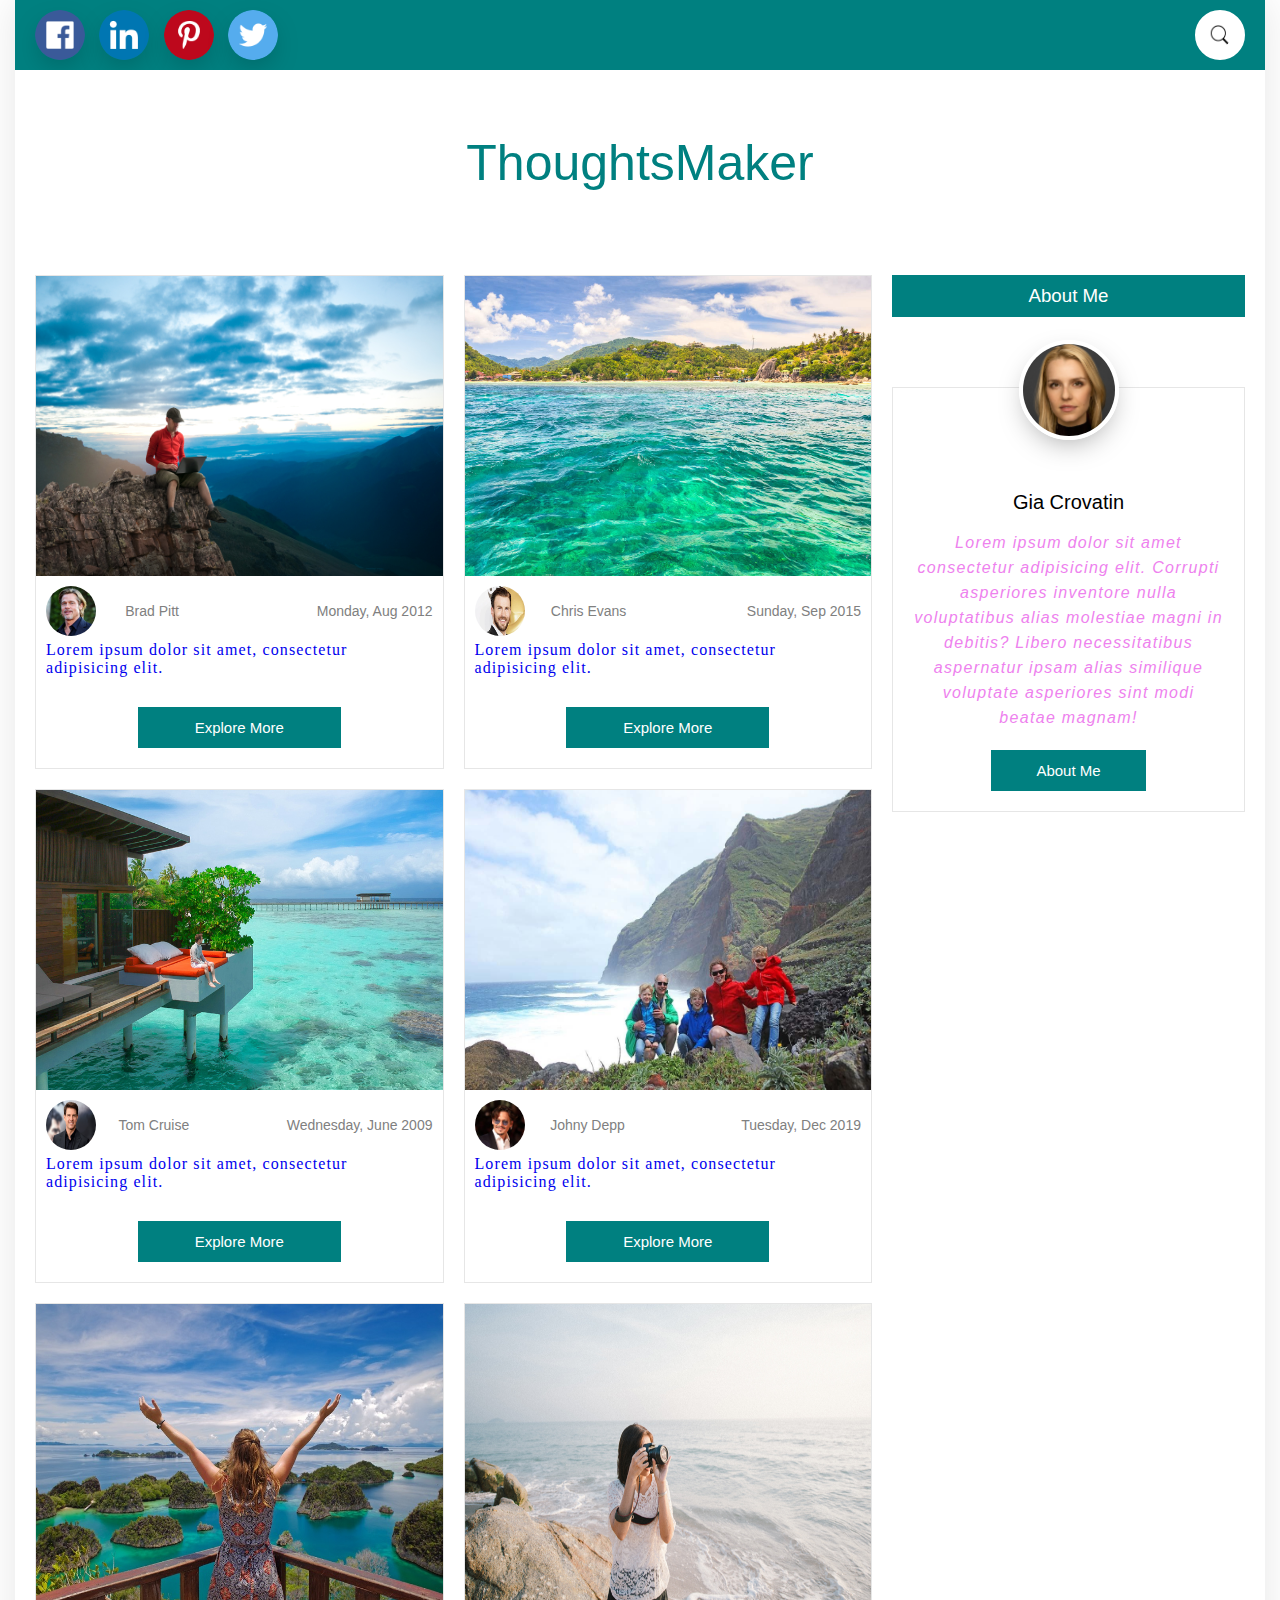
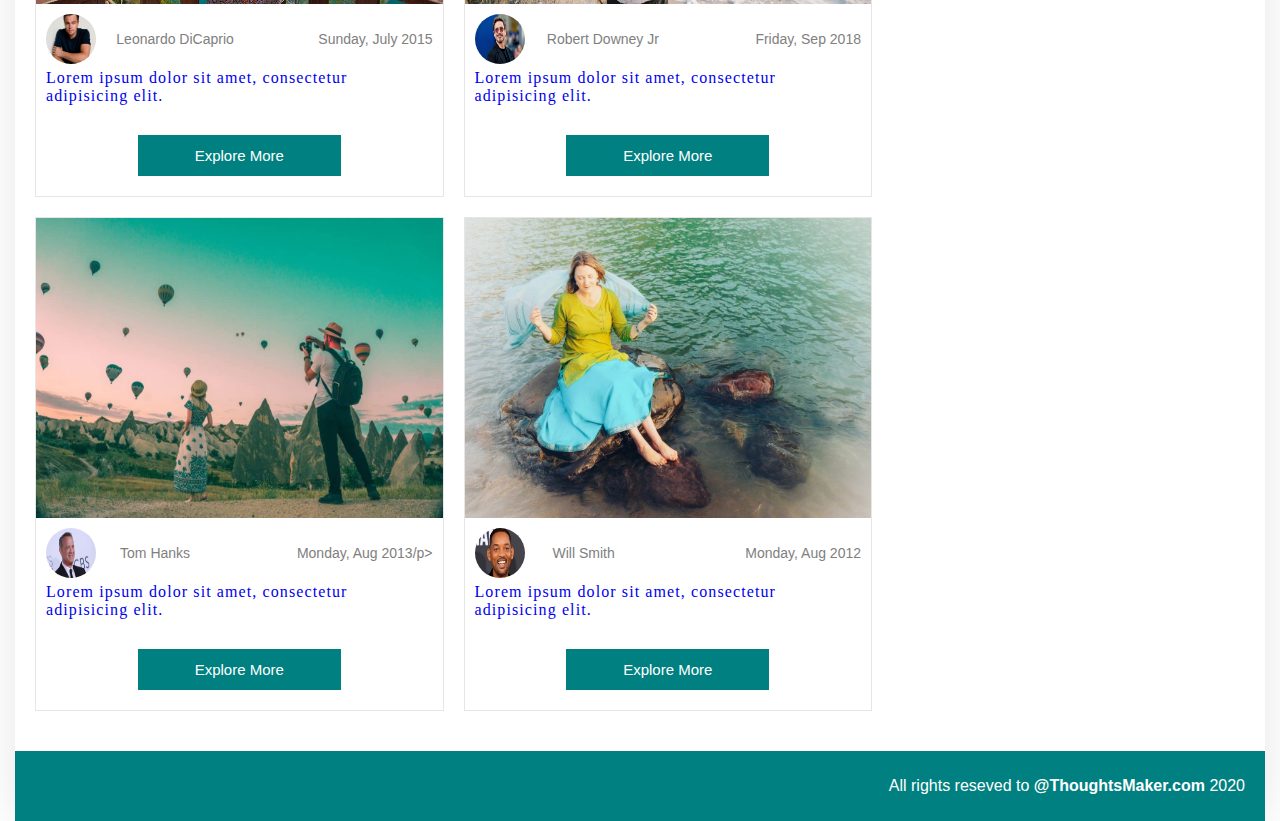
<file: index.html>
<!DOCTYPE html>
<html lang="en">
<head>
    <meta charset="UTF-8">
    <meta name="viewport" content="width=device-width, initial-scale=1.0">
    <title>ThoughtsMaker - Home</title>
    <link rel="stylesheet" href="css/index.css">
</head>
<body>
    <div class="container">
        <header>
            <div class="header1">
                <div class="head11">
                    <a href=""><img src="images/icons/Facebook.png" alt="Facebook"></a>
                    <a href=""><img src="images/icons/Linkedin.png" alt="Twitter"></a>
                    <a href=""><img src="images/icons/Pinterest.png" alt="Pinterest"></a>
                    <a href=""><img src="images/icons/Twitter.png" alt="Twitter"></a>
                </div>
                <div class="head12">
                    <form action="index.html">
                        <input type="search">
                        <img class="fa" src="images/icons/search.png" alt="Search">
                    </form>
                </div>
            </div>
            <div class="header2">
                <h1><a href="index.html">ThoughtsMaker</a></h1>
            </div>
        </header>

        <section>
            <div class="section1">
                <div class="div">
                    <div class="post">
                        <a href="pages/blog-post.html">
                            <img src="images/blog/blog1.jpg">
                            <div class="content-div">
                                <div class="img">
                                    <img src="images/people/brad.jpg">
                                </div>
                                <div class="date">
                                    <p style="text-align: start;">Brad Pitt</p>
                                    <p style="text-align: end;">Monday, Aug 2012</p>
                                </div>
                                <div class="desc">
                                    Lorem ipsum dolor sit amet, consectetur adipisicing elit.
                                </div>
                            </div>
                            <div class="divbtn">
                                <button class="more">Explore More</button>
                            </div>
                        </a>
                    </div>
                    <div class="post">
                        <a href="pages/blog-post.html">
                            <img src="images/blog/blog2.jpg">
                            <div class="content-div">
                                <div class="img">
                                    <img src="images/people/chris.jpeg">
                                </div>
                                <div class="date">
                                    <p style="text-align: start;">Chris Evans</p>
                                    <p style="text-align: end;">Sunday, Sep 2015</p>
                                </div>
                                <div class="desc">
                                    Lorem ipsum dolor sit amet, consectetur adipisicing elit.
                                </div>
                            </div>
                            <div class="divbtn">
                                <button class="more">Explore More</button>
                            </div>
                        </a>
                    </div>
                </div>
                
                <div class="div">
                    <div class="post">
                        <a href="pages/blog-post.html">
                            <img src="images/blog/blog3.jpg">
                            <div class="content-div">
                                <div class="img">
                                    <img src="images/people/cruise.jpg">
                                </div>
                                <div class="date">
                                    <p style="text-align: start;">Tom Cruise</p>
                                    <p style="text-align: end;">Wednesday, June 2009</p>
                                </div>
                                <div class="desc">
                                    Lorem ipsum dolor sit amet, consectetur adipisicing elit.
                                </div>
                            </div>
                            <div class="divbtn">
                                <button class="more">Explore More</button>
                            </div>
                        </a>
                    </div>
                    <div class="post">
                        <a href="pages/blog-post.html">
                            <img src="images/blog/blog4.jpg">
                            <div class="content-div">
                                <div class="img">
                                    <img src="images/people/depp.jpeg">
                                </div>
                                <div class="date">
                                    <p style="text-align: start;">Johny Depp</p>
                                    <p style="text-align: end;">Tuesday, Dec 2019</p>
                                </div>
                                <div class="desc">
                                    Lorem ipsum dolor sit amet, consectetur adipisicing elit.
                                </div>
                            </div>
                            <div class="divbtn">
                                <button class="more">Explore More</button>
                            </div>
                        </a>
                    </div>
                </div>

                <div class="div">
                    <div class="post">
                        <a href="pages/blog-post.html">
                            <img src="images/blog/blog5.jpg">
                            <div class="content-div">
                                <div class="img">
                                    <img src="images/people/leonardo.jpg">
                                </div>
                                <div class="date">
                                    <p style="text-align: start;">Leonardo DiCaprio</p>
                                    <p style="text-align: end;">Sunday, July 2015</p>
                                </div>
                                <div class="desc">
                                    Lorem ipsum dolor sit amet, consectetur adipisicing elit.
                                </div>
                            </div>
                            <div class="divbtn">
                                <button class="more">Explore More</button>
                            </div>
                        </a>
                    </div>
                    <div class="post">
                        <a href="pages/blog-post.html">
                            <img src="images/blog/blog6.jpg">
                            <div class="content-div">
                                <div class="img">
                                    <img src="images/people/robert.jpg">
                                </div>
                                <div class="date">
                                    <p style="text-align: start;">Robert Downey Jr</p>
                                    <p style="text-align: end;">Friday, Sep 2018</p>
                                </div>
                                <div class="desc">
                                    Lorem ipsum dolor sit amet, consectetur adipisicing elit.
                                </div>
                            </div>
                            <div class="divbtn">
                                <button class="more">Explore More</button>
                            </div>
                        </a>
                    </div>
                </div>

                <div class="div">
                    <div class="post">
                        <a href="pages/blog-post.html">
                            <img src="images/blog/blog7.jpg">
                            <div class="content-div">
                                <div class="img">
                                    <img src="images/people/tom.jpg">
                                </div>
                                <div class="date">
                                    <p style="text-align: start;">Tom Hanks</p>
                                    <p style="text-align: end;">Monday, Aug 2013/p>
                                </div>
                                <div class="desc">
                                    Lorem ipsum dolor sit amet, consectetur adipisicing elit.
                                </div>
                            </div>
                            <div class="divbtn">
                                <button class="more">Explore More</button>
                            </div>
                        </a>
                    </div>
                    <div class="post">
                        <a href="pages/blog-post.html">
                            <img src="images/blog/blog8.jpg">
                            <div class="content-div">
                                <div class="img">
                                    <img src="images/people/will.jpg">
                                </div>
                                <div class="date">
                                    <p style="text-align: start;">Will Smith</p>
                                    <p style="text-align: end;">Monday, Aug 2012</p>
                                </div>
                                <div class="desc">
                                    Lorem ipsum dolor sit amet, consectetur adipisicing elit.
                                </div>
                            </div>
                            <div class="divbtn">
                                <button class="more">Explore More</button>
                            </div>
                        </a>
                    </div>
                </div>
                
            </div>
            <div class="section2">
                <h3>About Me</h3>
                <div class="bio">
                    <img src="images/about.jpg" alt="About Image">
                    <div class="bio-body">
                        <h2>Gia Crovatin</h2>
                        <p><i>Lorem ipsum dolor sit amet consectetur adipisicing elit. Corrupti asperiores inventore nulla voluptatibus alias molestiae magni in debitis? Libero necessitatibus aspernatur ipsam alias similique voluptate asperiores sint modi beatae magnam!</i></p>
                        <div class="divbtn">
                            <button class="more">About Me</button>
                        </div>
                    </div>
                </div>
            </div>
        </section>
        <footer>
            <p>All rights reseved to <b>@<a href="index.html"><u>ThoughtsMaker.com</u></a></b> 2020</p>
        </footer>
    </div>
</body>
</html>
</file>
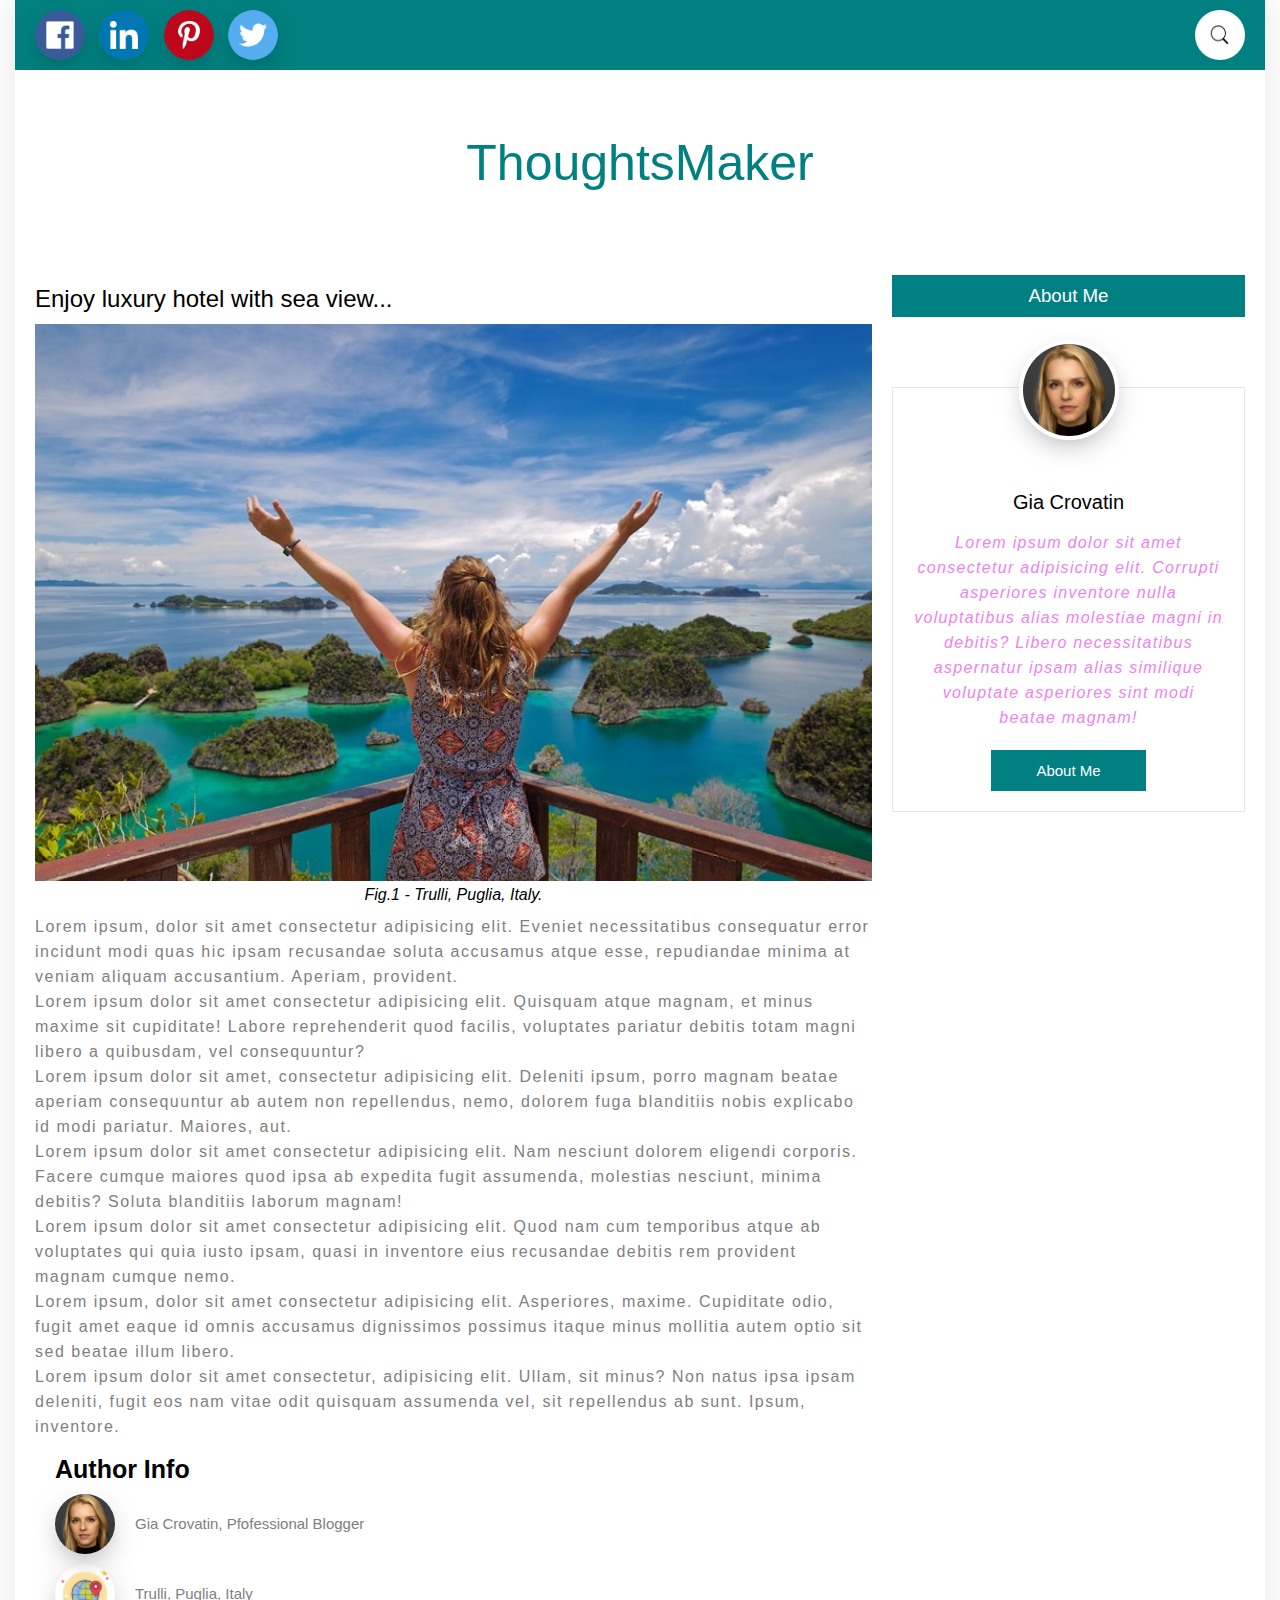
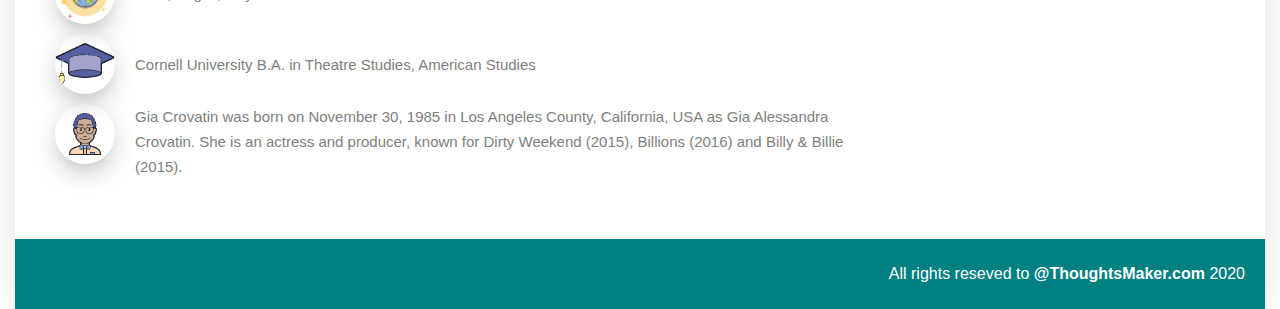
<file: pages/blog-post.html>
<!DOCTYPE html>
<html lang="en">
<head>
    <meta charset="UTF-8">
    <meta name="viewport" content="width=device-width, initial-scale=1.0">
    <title>ThoughtsMaker - Signle Post</title>
    <link rel="stylesheet" href="../css/index.css">
    <link rel="stylesheet" href="../css/single-post.css">
</head>
<body>
    <div class="container">
        <header>
            <div class="header1">
                <div class="head11">
                    <a href="#"><img src="../images/icons/Facebook.png" alt="Facebook"></a>
                    <a href="#"><img src="../images/icons/Linkedin.png" alt="Twitter"></a>
                    <a href="#"><img src="../images/icons/Pinterest.png" alt="Pinterest"></a>
                    <a href="#"><img src="../images/icons/Twitter.png" alt="Twitter"></a>
                </div>
                <div class="head12">
                    <form action="../index.html">
                        <input type="search">
                        <img class="fa" src="../images/icons/search.png" alt="Search">
                    </form>
                </div>
            </div>
            <div class="header2">
                <h1><a href="../index.html">ThoughtsMaker</a></h1>
            </div>
        </header>

        <section>
            <div class="section1">

                <div class="div">
                    <div class="single-post">
                        <h2>Enjoy luxury hotel with sea view...</h2>
                        <figure>
                            <img src="../images/blog/blog5.jpg">
                            <figcaption><i>Fig.1 - Trulli, Puglia, Italy.</i></figcaption>
                        </figure>

                        <div class="post-info">
                            <p>
                                Lorem ipsum, dolor sit amet consectetur adipisicing elit. Eveniet necessitatibus consequatur error incidunt modi quas hic ipsam recusandae soluta accusamus atque esse, repudiandae minima at veniam aliquam accusantium. Aperiam, provident. <br>
                                Lorem ipsum dolor sit amet consectetur adipisicing elit. Quisquam atque magnam, et minus maxime sit cupiditate! Labore reprehenderit quod facilis, voluptates pariatur debitis totam magni libero a quibusdam, vel consequuntur? <br>
                                Lorem ipsum dolor sit amet, consectetur adipisicing elit. Deleniti ipsum, porro magnam beatae aperiam consequuntur ab autem non repellendus, nemo, dolorem fuga blanditiis nobis explicabo id modi pariatur. Maiores, aut. <br>
                                Lorem ipsum dolor sit amet consectetur adipisicing elit. Nam nesciunt dolorem eligendi corporis. Facere cumque maiores quod ipsa ab expedita fugit assumenda, molestias nesciunt, minima debitis? Soluta blanditiis laborum magnam! <br>
                                Lorem ipsum dolor sit amet consectetur adipisicing elit. Quod nam cum temporibus atque ab voluptates qui quia iusto ipsam, quasi in inventore eius recusandae debitis rem provident magnam cumque nemo. <br>
                                Lorem ipsum, dolor sit amet consectetur adipisicing elit. Asperiores, maxime. Cupiditate odio, fugit amet eaque id omnis accusamus dignissimos possimus itaque minus mollitia autem optio sit sed beatae illum libero. <br>
                                Lorem ipsum dolor sit amet consectetur, adipisicing elit. Ullam, sit minus? Non natus ipsa ipsam deleniti, fugit eos nam vitae odit quisquam assumenda vel, sit repellendus ab sunt. Ipsum, inventore. <br>
                            </p>
                        </div>

                        <div class="author-info">
                            <h4><b>Author Info</b></h4>
                            <div class="avatar">
                                <img src="../images/about.jpg" alt="Author Avatar">
                                <h3>Gia Crovatin, Pfofessional Blogger</h3>
                            </div>
                            <div class="avatar">
                                <img src="../images/icons/location.png" alt="Author Location">
                                <h3>Trulli, Puglia, Italy</h3>
                            </div>
                            <div class="avatar">
                                <img src="../images/icons/graduation-cap.png" alt="Author Education">
                                <p class="e">Cornell University B.A. in Theatre Studies, American Studies</p>
                            </div>
                            <div class="avatar">
                                <img src="../images/icons/account.png" alt="Author Bio">
                                <p>Gia Crovatin was born on November 30, 1985 in Los Angeles County, California, USA as Gia Alessandra Crovatin. She is an actress and producer, known for Dirty Weekend (2015), Billions (2016) and Billy & Billie (2015).</p>
                            </div>
                        </div>
                    </div>                    
                </div>
                
            </div>
            <div class="section2">
                <h3>About Me</h3>
                <div class="bio">
                    <img src="../images/about.jpg" alt="About Image">
                    <div class="bio-body">
                        <h2>Gia Crovatin</h2>
                        <p><i>Lorem ipsum dolor sit amet consectetur adipisicing elit. Corrupti asperiores inventore nulla voluptatibus alias molestiae magni in debitis? Libero necessitatibus aspernatur ipsam alias similique voluptate asperiores sint modi beatae magnam!</i></p>
                        <div class="divbtn">
                            <button class="more">About Me</button>
                        </div>
                    </div>
                </div>
            </div>
        </section>
        <footer>
            <p>All rights reseved to <b>@<a href="index.html"><u>ThoughtsMaker.com</u></a></b> 2020</p>
        </footer>
    </div>
</body>
</html>
</file>
<file: css/index.css>
@import './header.css';
@import './section.css';
@import './footer.css';
* {
    padding: 0px;
    margin: 0px;
    text-decoration: none;
}
*, *::before, *::after {
    box-sizing: border-box;
}
body {
    font-family: Verdana, Geneva, Tahoma, sans-serif;
}
.container {
    display: grid;
    grid-template-areas: "hd" "sc" "ft";
    max-width: 1250px;
    margin: 0 auto;
    background: #fff;
    -webkit-box-shadow: 0 0 40px 0 rgba(0,0,0,.1);
    box-shadow: 0 0 40px 0 rgba(0,0,0,.1);
}
section {
    grid-area: sc;
    display: grid;
    grid-template-columns: 70% 30%;
    margin: 20px;
}
.section1 {
    margin-right: 10px;
    display: grid;
    grid-template-columns: 1fr;
}
.section2 {
    margin-left: 10px;
}
@media (max-width: 950px) {
    section {
        grid-template-columns: 100%;
        grid-template-areas: "sc1" "sc2";
    }
    .section1 {
        grid-area: sc1;
        margin-right: 0px;
        margin-bottom: 20px;
    }
    .section2 {
        grid-area: sc2;
        margin-left: 0px;
    }
}

h1, h2, h3, h4 {
    font-weight: 500;
    line-height: 1.2;
    transition: ease-in-out 0.3s;
}
h1 {
    font-size: 50px;
}
</file>
<file: css/single-post.css>
.single-post {
    width: 100%;
}
.single-post h2 {
    margin: 10px auto;   
}
.single-post img {
    width: 100%;
    height: auto;
}
.single-post figcaption {
    text-align: center;
    margin: 5px auto;
}
.author-info {
    margin: 15px auto 20px auto;
}
.author-info h4 {
    font-size: 25px;
    margin-left: 20px;
}

.author-info .avatar {
    display: flex;
    margin: 10px 20px;
}
.avatar h3 {
    line-height: 60px;
    margin-left: 20px;
}
.author-info img {
    height: 60px;
    width: 60px;
    border-radius: 50px;
    box-shadow: 0 10px 30px -10px rgba(0, 0, 0, 0.5);
}
.avatar h3, .avatar p {
    font-size: 15px;
    color: grey;
}
.avatar p {
    margin-left: 20px;
    line-height: 25px;
}
.e {
    overflow: hidden;
    margin-top: 17.5px;
}

@media (max-width: 650px) {
    .e {
        margin-top: 10px;
    }
}

.post-info {
    margin-top: 10px;
}
.post-info p {
    letter-spacing: 1.5px;
    color: grey;
    line-height: 25px;
    font-weight: 400;
}
</file>
